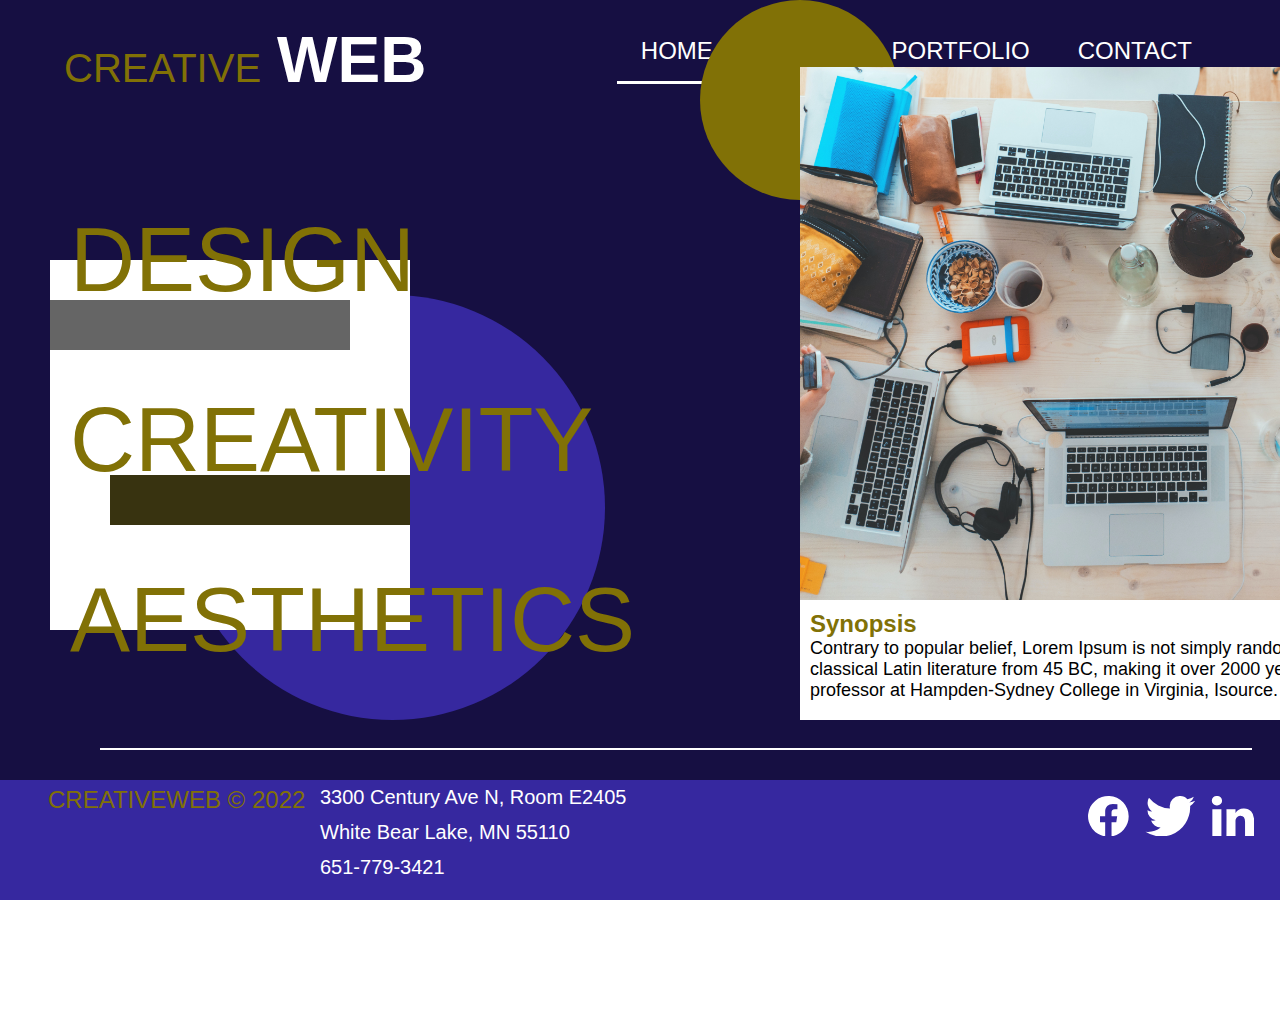
<file: unit4assignment/index.html>
<!DOCTYPE html>
<html lang="en">

<head>
    <meta charset="UTF-8">
    <meta name="viewport" content="width=device-width, initial-scale=1.0">
    <title>Unit 4 Assignment</title>
    <link rel="stylesheet" href="css/style.css">
</head>

<body>
    <div id="container">
        <header>
            <section id="logo"><span id="creative">CREATIVE</span><span id="web">WEB</span></section>
            <nav>
                <ul>
                    <li>HOME</li>
                    <li>ABOUT</li>
                    <li>PORTFOLIO</li>
                    <li>CONTACT</li>
                </ul>
            </nav>
        </header>
        <div id="main-content">
            <section id="main">
                <h1>DESIGN</h1>
                <h1>CREATIVITY</h1>
                <h1>AESTHETICS</h1>
                <div id="box1"></div>
                <div id="box2"></div>
                <div id="box3"></div>
                <div id="circle1"></div>
                <div id="circle2"></div>
                <img src="/images/technology.jpg" alt="technology desk">
                <div id="synopsis">
                    <h2>Synopsis</h2>
                    <p>Contrary to popular belief, Lorem Ipsum is not simply random text. It has roots in a piece of classical Latin literature from 45 BC, making it over 2000 years old.Richard McClintock, a Latin professor at Hampden-Sydney College in Virginia, Isource.</p>
                </div>
                <hr>
            </section>
        </div>
        <footer>
            <section>
                <p>CREATIVEWEB &#169; 2022</p>
                <section id="address">
                    3300 Century Ave N, Room E2405 <br>
                    White Bear Lake, MN 55110 <br>
                    651-779-3421
                </section>
            </section>
            <section>
                <section id="social">
                    <svg xmlns="http://www.w3.org/2000/svg" width="166.148" height="40.435"
                        viewBox="0 0 166.148 40.435">
                        <g id="Group_2" data-name="Group 2" transform="translate(-1587 -978)">
                            <path id="Icon_simple-facebook" data-name="Icon simple-facebook"
                                d="M40.682,20.341a20.341,20.341,0,1,0-23.52,20.094V26.221H12v-5.88h5.165V15.86c0-5.1,3.037-7.914,7.683-7.914a31.283,31.283,0,0,1,4.553.4v5.006H26.835c-2.527,0-3.315,1.568-3.315,3.177v3.816h5.642l-.9,5.88H23.52V40.435A20.346,20.346,0,0,0,40.682,20.341Z"
                                transform="translate(1587 978)" fill="#fff" />
                            <path id="Icon_zocial-twitter" data-name="Icon zocial-twitter"
                                d="M-4.738,35.507q1.215.118,2.426.12a20.058,20.058,0,0,0,12.7-4.365,9.832,9.832,0,0,1-5.943-2.024,9.943,9.943,0,0,1-3.6-5.055,9.615,9.615,0,0,0,1.9.163,9.994,9.994,0,0,0,2.709-.364,9.838,9.838,0,0,1-5.883-3.5,9.888,9.888,0,0,1-2.325-6.491v-.122a9.572,9.572,0,0,0,4.649,1.253,10.017,10.017,0,0,1-3.335-3.619,9.948,9.948,0,0,1-1.233-4.87A9.912,9.912,0,0,1-1.26,1.5,28.369,28.369,0,0,0,8.02,9.042a28.722,28.722,0,0,0,11.746,3.134,11.473,11.473,0,0,1-.284-2.345,9.812,9.812,0,0,1,2.992-7.2A9.861,9.861,0,0,1,29.714-.359a9.8,9.8,0,0,1,7.439,3.236A20.53,20.53,0,0,0,43.623.369,9.725,9.725,0,0,1,39.175,6.03,20.833,20.833,0,0,0,45,4.413a19.578,19.578,0,0,1-5.055,5.3v1.336a29.26,29.26,0,0,1-1.193,8.187,29.136,29.136,0,0,1-3.639,7.846,31.238,31.238,0,0,1-5.843,6.65,25.9,25.9,0,0,1-8.148,4.631,29.776,29.776,0,0,1-10.211,1.716A28.647,28.647,0,0,1-4.738,35.507Z"
                                transform="translate(1649.232 978.359)" fill="#fff" />
                            <path id="Icon_zocial-linkedin" data-name="Icon zocial-linkedin"
                                d="M-.18,4.913a4.4,4.4,0,0,1,1.43-3.37A5.245,5.245,0,0,1,4.966.216,5.088,5.088,0,0,1,8.6,1.523a4.607,4.607,0,0,1,1.43,3.513A4.3,4.3,0,0,1,8.642,8.3,5.254,5.254,0,0,1,4.885,9.651H4.844A5,5,0,0,1,1.209,8.3,4.527,4.527,0,0,1-.18,4.913ZM.351,40.651V13.368H9.418V40.651H.351Zm14.091,0h9.067V25.417a5.88,5.88,0,0,1,.327-2.206,5.924,5.924,0,0,1,1.736-2.349,4.438,4.438,0,0,1,2.92-.96q4.575,0,4.575,6.167V40.651h9.067V25.008q0-6.045-2.859-9.169a9.753,9.753,0,0,0-7.556-3.125,9.269,9.269,0,0,0-8.21,4.534v.082h-.041l.041-.082v-3.88H14.442q.082,1.307.082,8.128T14.442,40.651Z"
                                transform="translate(1711.014 977.784)" fill="#fff" />
                        </g>
                    </svg>
                </section>
            </section>

        </footer>
    </div>

</body>

</html>
</file>
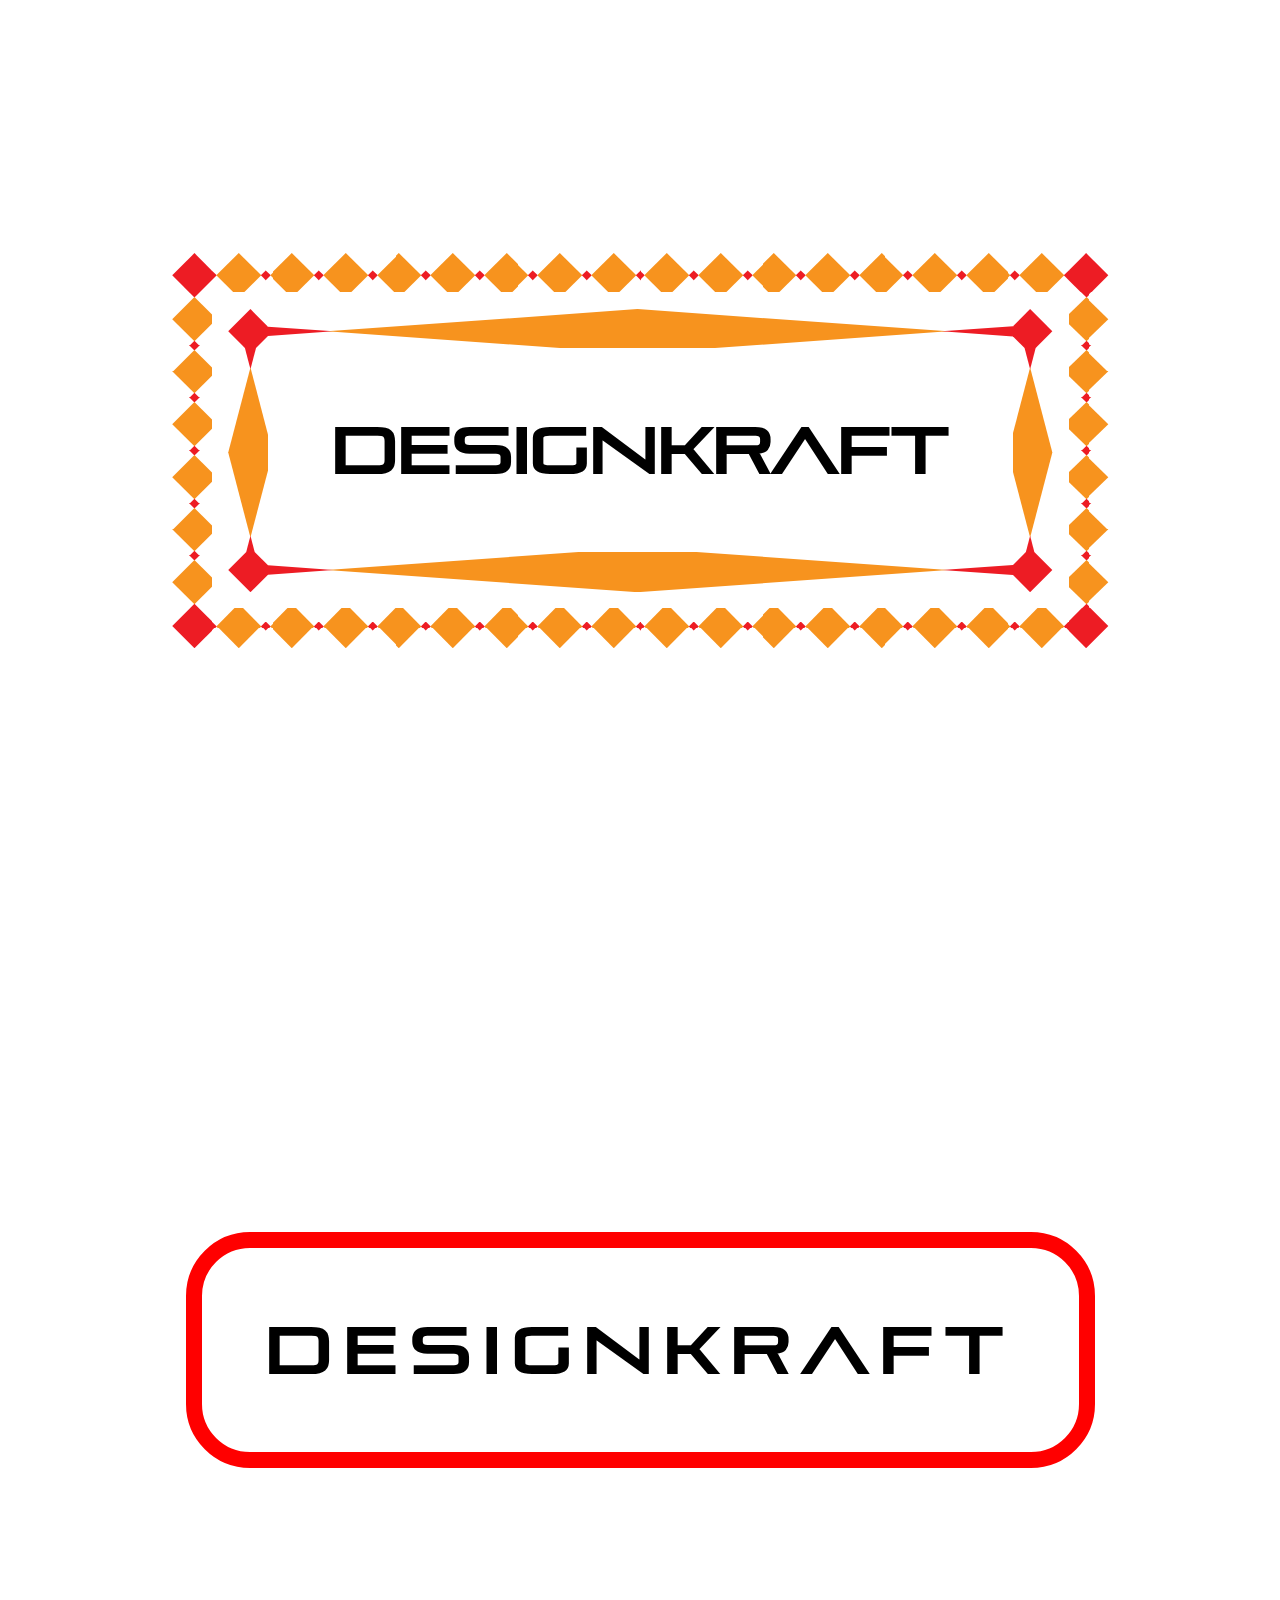
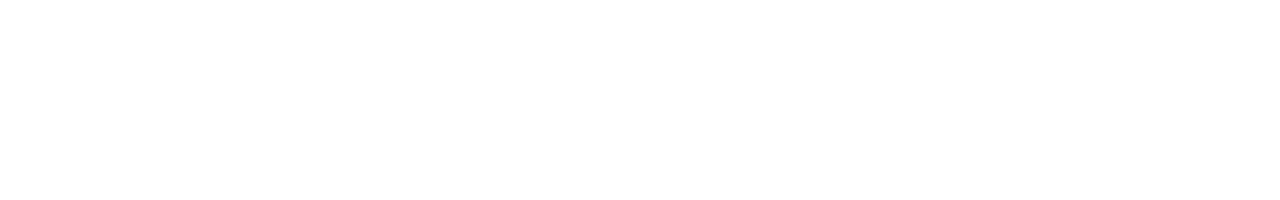
<file: week4/index.html>
<!DOCTYPE html>
<html lang="en">
<head>
    <meta name="google" value="notranslate">
    <meta charset="UTF-8">
    <meta name="viewport" content="width=device-width, initial-scale=1.0">
    <title>Week 4</title>
    <link rel="stylesheet" href="css/style.css">
</head>
<body>
    <div class="container">
        <section id="section-1">
        <h1 id="heading-1">designKraft</h1>
        </section>
    </div>
    <div class="container">
        <section id="section-2">
        <h1 id="heading-2">designKraft</h1>
        </section>
    </div>
</body>
</html>
</file>
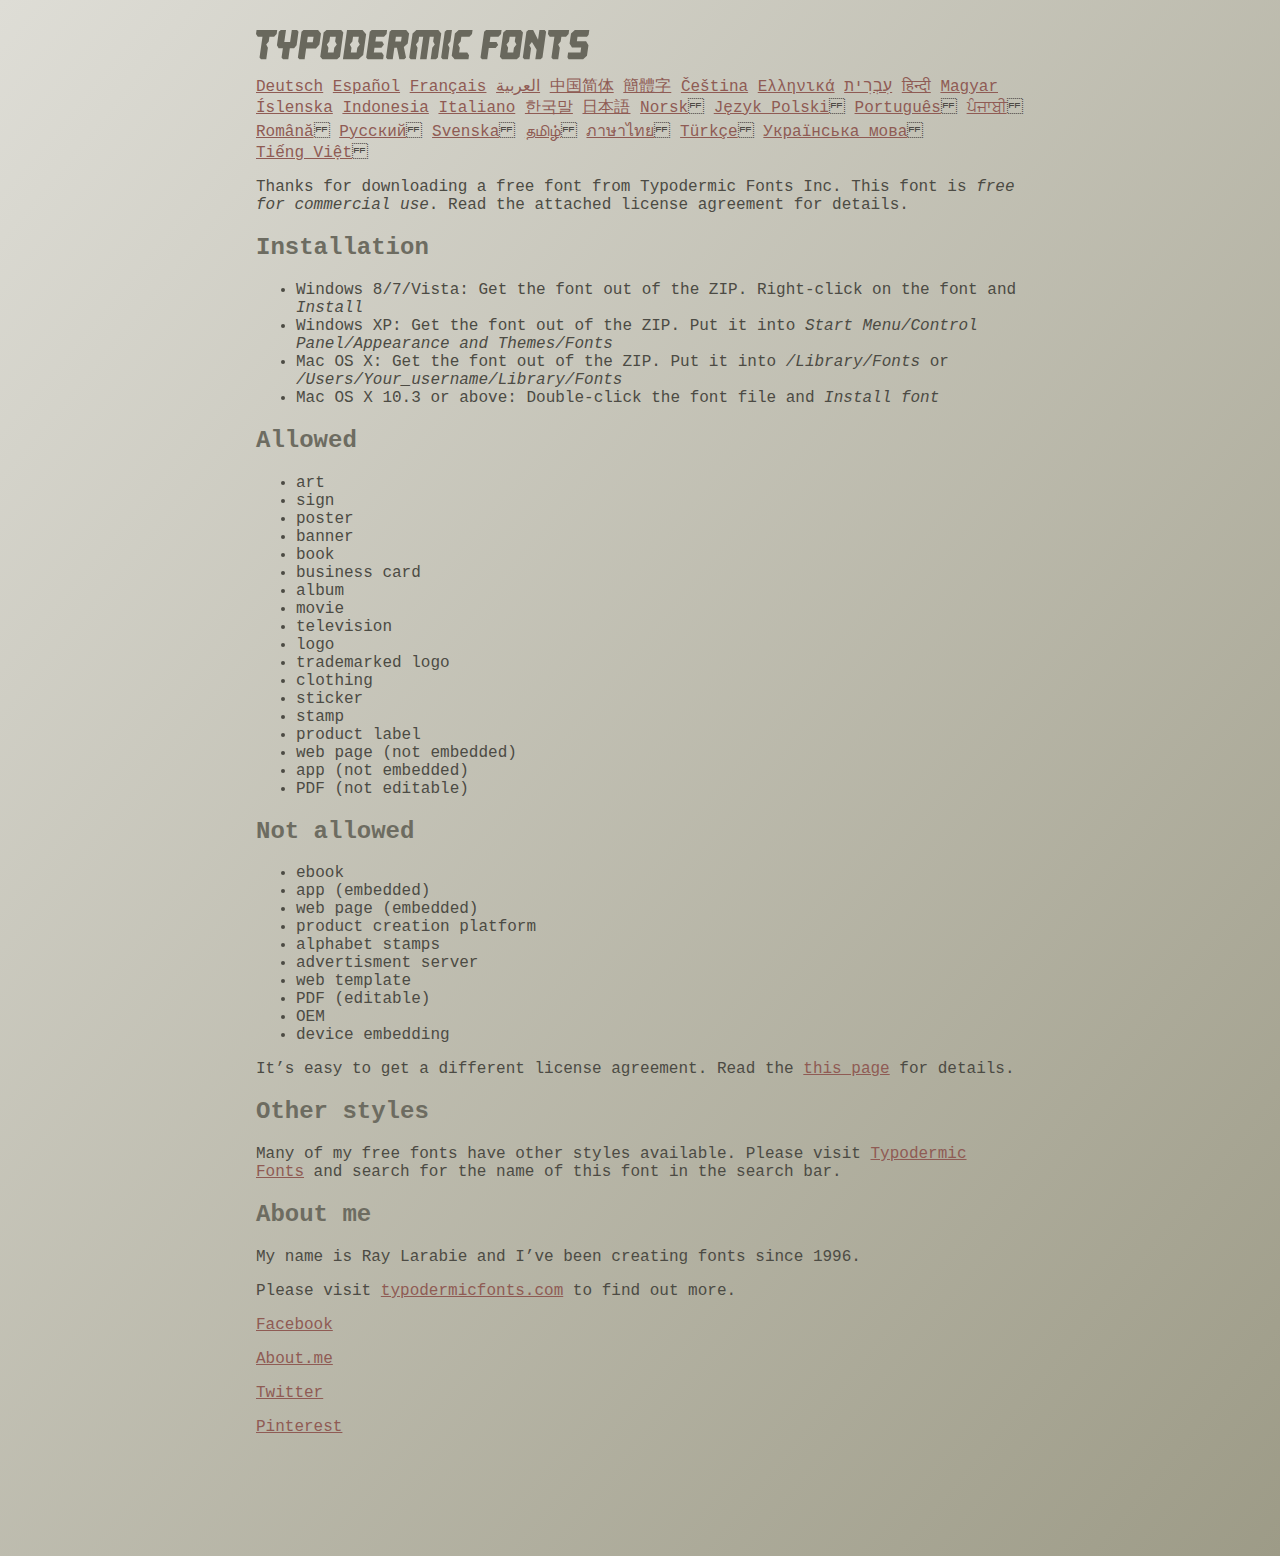
<file: fonts/pirulen/read-this.html>
<head>
<meta http-equiv="Content-Type" content="text/html; charset=utf-8">
<title>Typodermic Fonts Inc. Freeware Font instructions 2014</title>
<style type="text/css">
body {
	margin:30px 20% 120px 20%;
	padding:0px;
	font-family:Consolas, Courier, sans-serif;
	color:#4c4b44;
	background-color:#c2c1b3;

/* IE10 Consumer Preview */ 
background-image: -ms-linear-gradient(top left, #DEDDD6 0%, #9D9B87 100%);

/* Mozilla Firefox */ 
background-image: -moz-linear-gradient(top left, #DEDDD6 0%, #9D9B87 100%);

/* Opera */ 
background-image: -o-linear-gradient(top left, #DEDDD6 0%, #9D9B87 100%);

/* Webkit (Safari/Chrome 10) */ 
background-image: -webkit-gradient(linear, left top, right bottom, color-stop(0, #DEDDD6), color-stop(1, #9D9B87));

/* Webkit (Chrome 11+) */ 
background-image: -webkit-linear-gradient(top left, #DEDDD6 0%, #9D9B87 100%);

/* W3C Markup, IE10 Release Preview */ 
background-image: linear-gradient(to bottom right, #DEDDD6 0%, #9D9B87 100%);

	}
h2 {color:#6d6c61;}
a {color:#8f5b54;}
a:hover {color:#ffffff; background-color:#9a998c;}
</style>
</head>

<body>

<svg width="350px" height="30px">
	<path fill="#69685D" d="M0,4.006L0.554,0h20.674l-0.553,4.006l-2.559,2.772h-4.688l-0.682,4.816l-2.515,3.026l1.663,3.07
		l-1.62,11.594H4.987l-1.448-1.79l2.94-20.716H1.791L0,4.006z"/>
	<path fill="#69685D" d="M35.8,0h5.285l1.408,1.791l-1.876,13.343l-2.515,3.111h-4.264l-1.534,11.04h-5.286l-1.449-1.79l1.322-9.25
		h-4.263l-1.705-3.111l1.875-13.343L24.76,0h5.242l-1.706,12.064h5.799L35.8,0z"/>
	<path fill="#69685D" d="M62.09,0l2.899,3.453L63.412,14.58l-3.496,3.962h-9.805l-1.491,10.742h-5.244l-1.493-1.79l3.625-25.704
		L47.469,0H62.09z M50.965,12.362h5.797l0.81-5.583h-5.799L50.965,12.362z"/>
	<path fill="#69685D" d="M64.256,26.642l3.367-24.041L70.523,0h14.664l2.132,2.601l-3.368,24.041l-2.856,2.643H66.431L64.256,26.642
		z M73.335,11.595l-2.514,3.026l1.663,3.07l-0.683,4.816H77.6l0.68-4.816l2.516-3.07l-1.663-3.026l0.681-4.816h-5.796L73.335,11.595
		z"/>
	<path fill="#69685D" d="M86.926,29.285L91.017,0h15.518l3.581,4.307l-2.899,20.673l-4.774,4.305H86.926z M96.345,11.595
		l-2.515,3.026l1.664,3.07l-0.683,4.816h5.798l0.681-4.816l2.516-3.07l-1.663-3.026l0.681-4.816h-5.796L96.345,11.595z"/>
	<path fill="#69685D" d="M127.114,29.285h-15.473l-1.492-1.79l3.624-25.704L115.731,0h15.389l-0.554,4.006l-2.557,2.772h-7.971
		l-0.684,4.816h6.906l1.662,3.026l-2.515,3.111h-6.905l-0.683,4.775h8.057l1.791,2.771L127.114,29.285z"/>
	<path fill="#69685D" d="M150.21,0l2.898,3.453l-1.405,9.977l-3.881,3.452l2.217,10.613l-1.748,1.79h-4.944l-2.387-11.553h-2.6
		l-1.622,11.553h-5.241l-1.493-1.79l3.624-25.704L135.588,0H150.21z M145.691,6.779h-5.796l-0.683,4.816h5.799L145.691,6.779z"/>
	<path fill="#69685D" d="M159.92,29.285h-5.242l-1.492-1.79l3.41-24.042L160.432,0h21.911l2.897,3.453l-3.409,24.042l-1.876,1.79
		h-5.284l1.617-11.594l2.517-3.07l-1.662-3.026l0.681-4.816h-4.092l-3.154,22.506h-6.522l3.155-22.506h-4.134l-0.683,4.816
		l-2.515,3.026l1.663,3.07L159.92,29.285z"/>
	<path fill="#69685D" d="M191.879,29.285h-5.244l-1.492-1.79l3.624-25.704L190.728,0h5.242l-1.619,11.595l-2.516,3.026l1.663,3.07
		L191.879,29.285z"/>
	<path fill="#69685D" d="M213.018,25.279l-0.554,4.006h-13.854l-2.899-3.494l3.156-22.338L202.702,0h13.854l-0.555,4.006
		l-2.558,2.772h-8.1l-0.683,4.816l-2.515,3.026l1.663,3.07l-0.683,4.816h8.1L213.018,25.279z"/>
	<path fill="#69685D" d="M226.007,29.285l-1.492-1.79l3.624-25.704L230.1,0h15.473l-0.554,4.006l-2.557,2.772h-8.058l-0.724,5.115
		h6.818l1.664,3.07l-2.557,3.11h-6.82l-1.535,11.211H226.007z"/>
	<path fill="#69685D" d="M243.903,26.642l3.368-24.041L250.17,0h14.663l2.131,2.601l-3.367,24.041l-2.855,2.643h-14.664
		L243.903,26.642z M252.983,11.595l-2.516,3.026l1.662,3.07l-0.681,4.816h5.796l0.684-4.816l2.515-3.07l-1.664-3.026l0.684-4.816
		h-5.798L252.983,11.595z"/>
	<path fill="#69685D" d="M280.639,19.822l-4.731-7.758l-2.516,3.069l1.662,3.069l-1.533,11.082h-5.244l-1.493-1.79l3.626-25.704
		L272.37,0h4.773l4.902,9.677L283.41,0h5.285l1.407,1.791l-3.623,25.704l-1.877,1.79h-5.285L280.639,19.822z"/>
	<path fill="#69685D" d="M291.926,4.006L292.48,0h20.674l-0.554,4.006l-2.557,2.772h-4.691l-0.681,4.816l-2.516,3.026l1.664,3.07
		l-1.621,11.594h-5.285l-1.451-1.79l2.942-20.716h-4.689L291.926,4.006z"/>
	<path fill="#69685D" d="M325.168,17.478h-9.209l-2.387-3.923l1.45-10.102L318.857,0h14.452l-0.682,4.86l-1.621,1.918h-9.506
		l-0.64,4.561h9.208l2.388,3.878l-1.493,10.572l-3.836,3.494h-14.579l-1.107-1.917l0.682-4.86h12.362L325.168,17.478z"/>
</svg>

<br>

<p translate="no">

<a href="http://translate.google.com/translate?hl=en&sl=en&tl=de&u=http://typodermicfonts.com/wp-content/uploads/2014/02/read-this.html&sandbox=0&usg=ALkJrhivq6___mill12Uw6fPvMWyJxstkw">Deutsch</a>

<a href="http://translate.google.com/translate?hl=en&sl=en&tl=es&u=http://typodermicfonts.com/wp-content/uploads/2014/02/read-this.html&sandbox=0&usg=ALkJrhjAt3cpinDeMTX6Ro8UcZFqaE8K5Q">Español</a>

<a href="http://translate.google.com/translate?hl=en&sl=en&tl=fr&u=http://typodermicfonts.com/wp-content/uploads/2014/02/read-this.html&sandbox=0&usg=ALkJrhjObLPhFyyhwigF-dBoOZ3eXYdDsw">Français</a>

<a href="http://translate.google.com/translate?hl=en&sl=en&tl=ar&u=http://typodermicfonts.com/wp-content/uploads/2014/02/read-this.html&sandbox=0&usg=ALkJrhg2hs-st3zodt-AjmoeuPHfyJsTEg">العربية</a>

<a href="http://translate.google.com/translate?hl=en&sl=en&tl=zh-CN&u=http://typodermicfonts.com/wp-content/uploads/2014/02/read-this.html&sandbox=0&usg=ALkJrhiilVnjG1Ks0DN7UyRqbKExhxAT-Q">中国简体</a>

<a href="http://translate.google.com/translate?hl=en&sl=en&tl=zh-TW&u=http://typodermicfonts.com/wp-content/uploads/2014/02/read-this.html&sandbox=0&usg=ALkJrhiSCPRAYToARlHI4kxIK9eCIFKQhw">簡體字</a>

<a href="http://translate.google.com/translate?hl=en&sl=en&tl=cs&u=http://typodermicfonts.com/wp-content/uploads/2014/02/read-this.html&sandbox=0&usg=ALkJrhj3z2HOOmCXLT-ApYW2SCeBvTGvTA">Čeština</a>

<a href="http://translate.google.com/translate?hl=en&sl=en&tl=el&u=http://typodermicfonts.com/wp-content/uploads/2014/02/read-this.html&sandbox=0&usg=ALkJrhhoORG-43TvZ2NVrll3T0oyOZE0VA">Ελληνικά</a>

<a href="http://translate.google.com/translate?hl=en&sl=en&tl=iw&u=http://typodermicfonts.com/wp-content/uploads/2014/02/read-this.html&sandbox=0&usg=ALkJrhiP4kLXdDxVNuV6-9tHJ8Tbt-1xKw">עִבְרִית</a>

<a href="http://translate.google.com/translate?hl=en&sl=en&tl=hi&u=http://typodermicfonts.com/wp-content/uploads/2014/02/read-this.html&sandbox=0&usg=ALkJrhhJmUufReWrMTSaGKPPOqV7q5jpGQ">हिन्दी</a>

<a href="http://translate.google.com/translate?hl=en&sl=en&tl=hu&u=http://typodermicfonts.com/wp-content/uploads/2014/02/read-this.html&sandbox=0&usg=ALkJrhgfcL_UwP3jkr6Vvq35rkhETFuTug">Magyar</a>

<a href="http://translate.google.com/translate?hl=en&sl=en&tl=is&u=http://typodermicfonts.com/wp-content/uploads/2014/02/read-this.html&sandbox=0&usg=ALkJrhjpK9lELyRP50Vv3RNgqCJDb6d-GQ">Íslenska</a>

<a href="http://translate.google.com/translate?hl=en&sl=en&tl=id&u=http://typodermicfonts.com/wp-content/uploads/2014/02/read-this.html&sandbox=0&usg=ALkJrhiExV3gmyXBUVqcwNiGiUWQSRrgIQ">Indonesia</a>

<a href="http://translate.google.com/translate?hl=en&sl=en&tl=it&u=http://typodermicfonts.com/wp-content/uploads/2014/02/read-this.html&sandbox=0&usg=ALkJrhgMr2_uulaLYRSFz8C34rtcbN6XEg">Italiano</a>

<a href="http://translate.google.com/translate?hl=en&sl=en&tl=ko&u=http://typodermicfonts.com/wp-content/uploads/2014/02/read-this.html&sandbox=0&usg=ALkJrhhl_nNXiOMIiBERq879UXH1XYfZGw">한국말</a>

<a href="http://translate.google.com/translate?hl=en&ie=UTF8&prev=_t&sl=en&tl=ja&u=http://typodermicfonts.com/wp-content/uploads/2014/02/read-this.html&sandbox=0&usg=ALkJrhi2FvSFgSUub72-Sq2moIRAosCiLA">日本語</a>

<a href="http://translate.google.com/translate?hl=en&sl=en&tl=no&u=http://typodermicfonts.com/wp-content/uploads/2014/02/read-this.html&sandbox=0&usg=ALkJrhhnf9AGd5hfxwA04e1w-tfYPha1ww">Norsk</a>
<a href="http://translate.google.com/translate?hl=en&sl=en&tl=pl&u=http://typodermicfonts.com/wp-content/uploads/2014/02/read-this.html&sandbox=0&usg=ALkJrhjZTe5eJRrZffLe0zgqEHPrMb8pOQ">Język&nbsp;Polski</a>
<a href="http://translate.google.com/translate?hl=en&sl=en&tl=pt-BR&u=http://typodermicfonts.com/wp-content/uploads/2014/02/read-this.html&sandbox=0&usg=ALkJrhg-zp3i6AcZCv02ONjZ5YvkcCFDBw">Português</a>
<a href="http://translate.google.com/translate?hl=en&sl=en&tl=pa&u=http://typodermicfonts.com/wp-content/uploads/2014/02/read-this.html&sandbox=0&usg=ALkJrhhPEMoYvW59_DJT7y6fxgG2IMh23A">ਪੰਜਾਬੀ</a>
<a href="http://translate.google.com/translate?hl=en&sl=en&tl=ro&u=http://typodermicfonts.com/wp-content/uploads/2014/02/read-this.html&sandbox=0&usg=ALkJrhgD0R8zxuQQh-YmFpQTJdvjhAYm2A">Română</a>
<a href="http://translate.google.com/translate?hl=en&sl=en&tl=ru&u=http://typodermicfonts.com/wp-content/uploads/2014/02/read-this.html&sandbox=0&usg=ALkJrhgI6c7Pd-FCcipT4xc2NPTefj5JJg">Русский</a>
<a href="http://translate.google.com/translate?hl=en&sl=en&tl=sv&u=http://typodermicfonts.com/wp-content/uploads/2014/02/read-this.html&sandbox=0&usg=ALkJrhhA8gW_-rjCbZQ5TK46zFMB3_StEQ">Svenska</a>
<a href="http://translate.google.com/translate?hl=en&sl=en&tl=ta&u=http://typodermicfonts.com/wp-content/uploads/2014/02/read-this.html&sandbox=0&usg=ALkJrhiwxxCEPzu3pHBXP-fbTZaOzYqe3g">தமிழ்</a>
<a href="http://translate.google.com/translate?hl=en&sl=en&tl=th&u=http://typodermicfonts.com/wp-content/uploads/2014/02/read-this.html&sandbox=0&usg=ALkJrhjP1N1DRUB1M81k5mi5KnRtt5C2-Q">ภาษาไทย</a>
<a href="http://translate.google.com/translate?hl=en&sl=en&tl=tr&u=http://typodermicfonts.com/wp-content/uploads/2014/02/read-this.html&sandbox=0&usg=ALkJrhiTYbD039OWznCcGyQnMy89_v-1gA">Türkçe</a>
<a href="http://translate.google.com/translate?hl=en&sl=en&tl=uk&u=http%3A%2F%2Ftypodermicfonts.com%2Fwp-content%2Fuploads%2F2014%2F02%2Fread-this.html">Українська&nbsp;мова</a>
<a href="http://translate.google.com/translate?hl=en&sl=en&tl=vi&u=http://typodermicfonts.com/wp-content/uploads/2014/02/read-this.html&sandbox=0&usg=ALkJrhirTQPOLCZognLpxOvJQT_158y07A">Tiếng&nbsp;Việt</a>
</p>


<p>Thanks for downloading a free font from <span translate="no">Typodermic Fonts Inc.</span> This font is <em>free for commercial use</em>. Read the attached license agreement for details.</p>


<h2>Installation</h2>

<ul>
<li>Windows 8/7/Vista: Get the font out of the ZIP. Right-click on the font and <em>Install</em>
<li>Windows XP: Get the font out of the ZIP. Put it into <cite translate="no">Start Menu/Control Panel/Appearance and Themes/Fonts</cite>
<li>Mac OS X: Get the font out of the ZIP. Put it into <cite translate="no">/Library/Fonts</cite> or <cite translate="no">/Users/Your_username/Library/Fonts</cite>
<li>Mac OS X 10.3 or above: Double-click the font file and <em>Install font</em>
</ul>


<h2>Allowed</h2>

<ul>
<li>art
<li>sign
<li>poster
<li>banner
<li>book
<li>business card
<li>album
<li>movie
<li>television
<li>logo
<li>trademarked logo
<li>clothing
<li>sticker
<li>stamp
<li>product label
<li>web page (not embedded)
<li>app (not embedded)
<li>PDF (not editable)
</ul>

<h2>Not allowed</h2>

<ul>
<li>ebook
<li>app (embedded)
<li>web page (embedded)
<li>product creation platform
<li>alphabet stamps
<li>advertisment server
<li>web template
<li>PDF (editable)
<li>OEM
<li>device embedding
</ul>

<p>It&rsquo;s easy to get a different license agreement. Read the <a href="http://typodermicfonts.com/custom/">this page</a> for details.</p>

<h2>Other styles</h2>

<p>Many of my free fonts have other styles available. Please visit <a href="http://typodermicfonts.com">Typodermic Fonts</a> and search for the name of this font in the search bar.</p>


<h2>About me</h2>

<p>My name is <span translate="no">Ray Larabie</span> and I&rsquo;ve been creating fonts since 1996.</p>

<p>Please visit <a href="http://typodermicfonts.com">typodermicfonts.com</a> to find out more.</p>

<p translate="no"><a href="https://www.facebook.com/pages/Typodermic-Fonts/7153899975">Facebook</a></p>
<p translate="no"><a href="http://about.me/raylarabie/#">About.me</a></p>
<p translate="no"><p><a href="https://twitter.com/typodermic">Twitter</a></p>
<p translate="no"><p><a href="http://www.pinterest.com/plywood747/">Pinterest</a></p>

</body>
</file>
<file: unit4assignment/css/style.css>
/*
rgb (22,15,66)
rgb (129,113,6)
rgb (54,40,159)
rgb(101,101,101)
rgb(56,51,16)
rgb(0,0,0)
rgb(255,255,255)
*/
* {
  padding: 0;
  margin: 0;
  box-sizing: border-box;
}

@font-face {
  font-family: pirulen;
  src: url(/fonts/pirulen/pirulen\ rg.ttf);
}
@font-face {
  font-family: space-age;
  src: url(/fonts/space_age/space\ age.ttf);
}
#container {
  width: 100%;
  height: 100vh;
  background-color: rgb(22, 15, 66);
}
#container header {
  height: 120px;
  display: flex;
  align-items: center;
  padding: 0 4em;
}
#container header section#logo span#creative {
  font-family: Arial, Helvetica, sans-serif;
  color: rgb(129, 113, 6);
  font-size: 2.5em;
}
#container header section#logo span#web {
  color: rgb(255, 255, 255);
  font-family: Arial, Helvetica, sans-serif;
  font-weight: bold;
  font-size: 4em;
  margin-left: 0.25em;
}
#container header nav {
  margin-left: auto;
  padding-bottom: 1em;
  border-bottom: solid rgb(255, 255, 255);
}
#container header nav ul {
  display: flex;
  list-style: none;
}
#container header nav ul li {
  padding: 0 1em;
  color: rgb(255, 255, 255);
  font-family: Arial, Helvetica, sans-serif;
  font-size: 1.5em;
}
#container div#main-content {
  height: calc(100vh - 240px);
}
#container section#main h1 {
  position: relative;
  font-family: Arial, Helvetica, sans-serif;
  color: rgb(129, 113, 6);
  font-size: 90px;
  font-weight: lighter;
  line-height: 2em;
  z-index: 3;
  left: 70px;
  top: 50px;
}
#container section#main #box1 {
  position: relative;
  height: 370px;
  width: 360px;
  background-color: rgb(255, 255, 255);
  z-index: 2;
  bottom: 400px;
  left: 50px;
}
#container section#main #box2 {
  position: absolute;
  width: 300px;
  height: 50px;
  background-color: rgb(101, 101, 101);
  z-index: 2;
  bottom: 550px;
  left: 50px;
}
#container section#main #box3 {
  position: absolute;
  width: 300px;
  height: 50px;
  background-color: rgb(56, 51, 16);
  z-index: 2;
  bottom: 375px;
  left: 110px;
}
#container section#main #circle1 {
  position: absolute;
  width: 425px;
  height: 425px;
  background-color: rgb(54, 40, 159);
  border-radius: 50%;
  bottom: 180px;
  left: 180px;
}
#container section#main img {
  position: absolute;
  width: 800px;
  height: auto;
  z-index: 3;
  bottom: 300px;
  left: 800px;
}
#container section#main #circle2 {
  position: absolute;
  width: 200px;
  height: 200px;
  background-color: rgb(129, 113, 6);
  z-index: 2;
  border-radius: 50%;
  left: 700px;
  bottom: 700px;
}
#container section#main #synopsis {
  position: absolute;
  background-color: rgb(255, 255, 255);
  width: 800px;
  height: 120px;
  bottom: 180px;
  left: 800px;
  padding: 10px;
}
#container section#main #synopsis h2 {
  font-family: Arial, Helvetica, sans-serif;
  color: rgb(129, 113, 6);
}
#container section#main #synopsis p {
  font-family: Arial, Helvetica, sans-serif;
  font-size: large;
}
#container section#main hr {
  width: 90%;
  border: 1px solid rgb(255, 255, 255);
  position: absolute;
  z-index: 3;
  bottom: 150px;
  left: 100px;
}
#container footer {
  height: 120px;
  background-color: rgb(54, 40, 159);
  display: flex;
}
#container footer section {
  width: 50%;
  display: flex;
}
#container footer section p {
  font-size: 1.5em;
  font-family: Arial, Helvetica, sans-serif;
  color: rgb(129, 113, 6);
  margin: 0.25em 0 0 2em;
}
#container footer section > section#address {
  position: relative;
  margin-left: auto;
  font-family: Arial, Helvetica, sans-serif;
  color: rgb(255, 255, 255);
  font-size: 1.25em;
  line-height: 1.75em;
}
#container footer section > section#social {
  position: relative;
  left: 8em;
  top: 1em;
  margin-left: auto;
}/*# sourceMappingURL=style.css.map */
</file>
<file: week4/css/style.css>
@import url("https://fonts.googleapis.com/css2?family=Montserrat:wght@200;300;500&display=swap");
* {
  padding: 0;
  margin: 0;
  box-sizing: border-box;
}

@font-face {
  font-family: pirulen;
  src: url(/fonts/pirulen/pirulen\ rg.ttf);
}
@font-face {
  font-family: space-age;
  src: url(/fonts/space_age/space\ age.ttf);
}
.container {
  width: 100%;
  height: 100vh;
  display: flex;
  justify-content: center;
  align-items: center;
}
.container section#section-1 {
  padding: 1em;
  border: 40px solid transparent;
  padding: 1em;
  -o-border-image: url(/images/border.svg) 30% round;
     border-image: url(/images/border.svg) 30% round;
}
.container section#section-1 h1#heading-1 {
  font-size: 4em;
  font-family: pirulen, sans-serif;
  border: 40px solid transparent;
  padding: 1em;
  -o-border-image: url(/images/border.svg) 30% stretch;
     border-image: url(/images/border.svg) 30% stretch;
}
.container section#section-2 {
  padding: 2em;
}
.container section#section-2 h1#heading-2 {
  font-size: 4em;
  font-family: pirulen, sans-serif;
  border: 0.25em solid red;
  padding: 1em;
  border-radius: 1em;
  letter-spacing: 12px;
}/*# sourceMappingURL=style.css.map */
</file>
